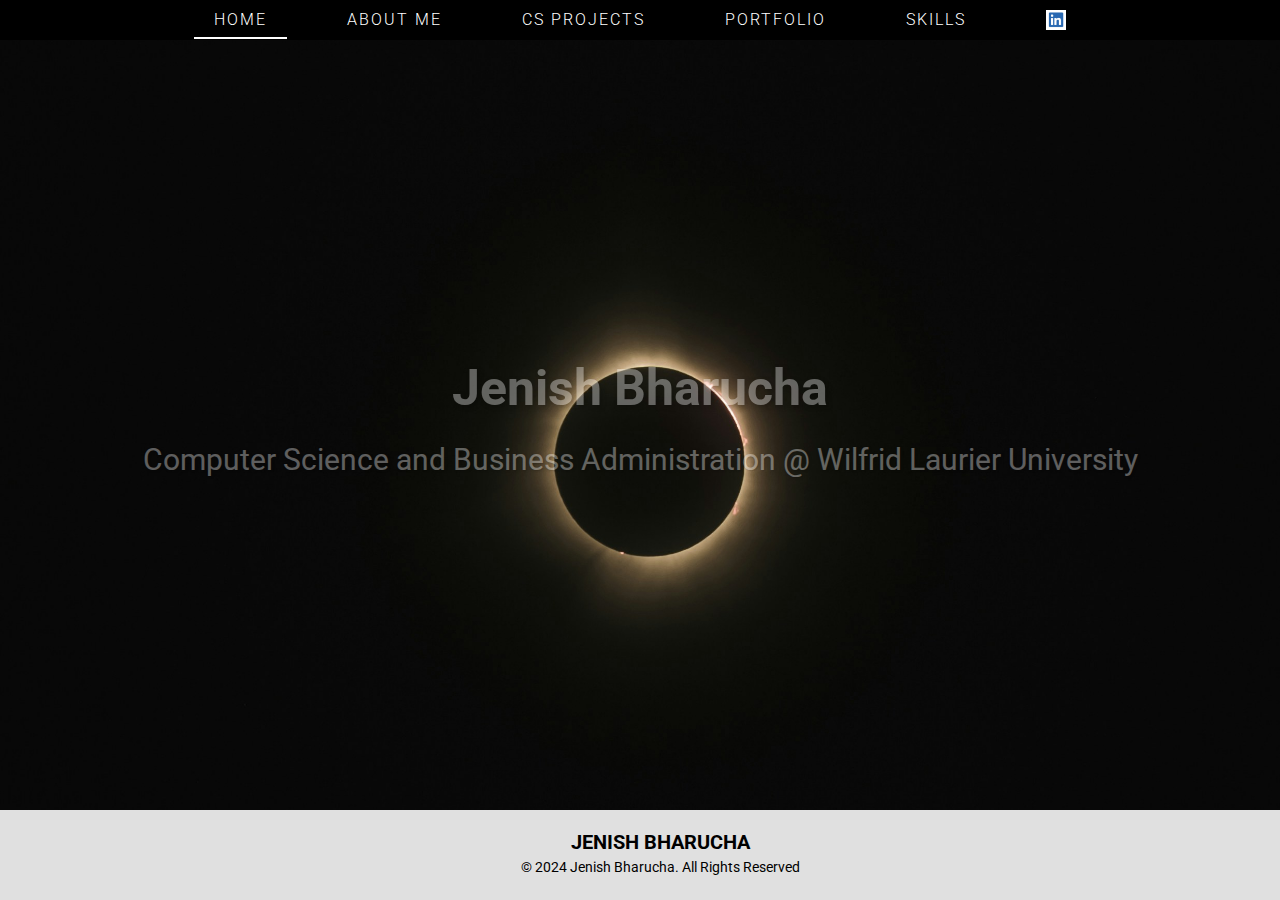
<file: index.html>
<!DOCTYPE html>
<html lang="en">
<head>
    <meta charset="UTF-8">
    <meta name="viewport" content="width=device-width, initial-scale=1.0">
    <title>Jenish Bharucha</title>
    <link rel="stylesheet" href="Indexstyle.css">
    <link href="https://fonts.googleapis.com/css2?family=Roboto:wght@100&display=swap" rel="stylesheet">
    <link href="https://fonts.googleapis.com/css2?family=Raleway:wght@100&display=swap" rel="stylesheet">
</head>
<body>
    <nav class="NavigationBar">
        <div class="NavigationBar__Container"></div>
        <div class="buttons-function">
            <ul class="nav-links">
                <li><button id="home-button" class="section-button" data-section="home">HOME</button></li>
                <li><button id="about-button" class="section-button" data-section="about">ABOUT ME</button></li>
                <li><button id="projects-button" class="section-button" data-section="projects">CS PROJECTS</button></li>
                <li><button id="portfolio-button" class="section-button" data-section="portfolio">PORTFOLIO</button></li>
                <li><button id="skills-button" class="section-button" data-section="skills">SKILLS</button></li>
                <li><a href="https://www.linkedin.com/in/jenish-bharucha-9046a4203/"><img src="images/linkedinLogo.png" alt="LinkedIn Logo" class="nav-logo"></a></li>
            </ul>
        </div>
    </nav>
    <main id="main-content">
        <h2>Jenish Bharucha</h2>
        <div>Computer Science and Business Administration @ Wilfrid Laurier University</div>
    </main>
    <footer class="footer">
        <b>JENISH BHARUCHA</b>
        <p>© 2024 Jenish Bharucha. All Rights Reserved</p>
    </footer>

    <script src="script.js"></script>
</body>
</html>
</file>
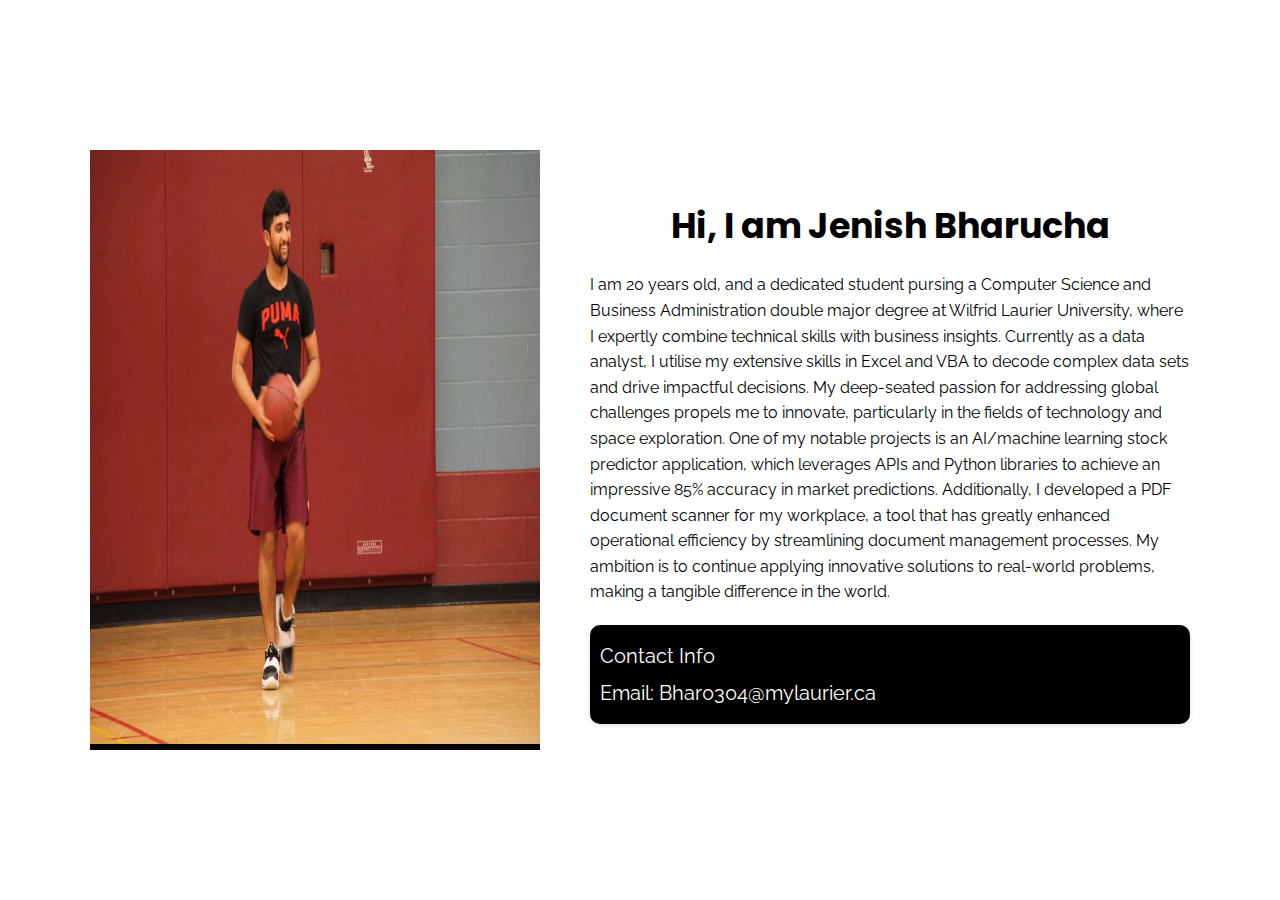
<file: about.html>
<!DOCTYPE html>
<html lang="en">
<head>
    <meta charset="UTF-8">
    <meta name="viewport" content="width=device-width, initial-scale=1.0">
    <title>About Me - Jenish Bharucha</title>
    <link rel="stylesheet" href="Aboutstyle.css">
    <link href="https://fonts.googleapis.com/css2?family=Roboto:wght@100&display=swap" rel="stylesheet">
    <link href="https://fonts.googleapis.com/css2?family=Poppins:wght@400;600&display=swap" rel="stylesheet">
</head>
<body>
    <main id="about-content">
        <div class="about-container">
            <img src="images/Temp.jpg" alt="Jenish Bharucha" class="profile-pic">
            <div class="about-text">
                <h1>Hi, I am Jenish Bharucha</h1>
                <p>I am 20 years old, and a dedicated student pursing a Computer Science and Business Administration double major 
                    degree at Wilfrid Laurier University, where I expertly combine technical skills with business insights. 
                    Currently as a data analyst, I utilise my extensive skills in Excel and VBA to decode complex data sets 
                    and drive impactful decisions. My deep-seated passion for addressing global challenges propels me to innovate, 
                    particularly in the fields of technology and space exploration. 
                    One of my notable projects is an AI/machine learning stock predictor application, 
                    which leverages APIs and Python libraries to achieve an impressive 85% accuracy in market predictions. 
                    Additionally, I developed a PDF document scanner for my workplace, 
                    a tool that has greatly enhanced operational efficiency by streamlining document management processes. 
                    My ambition is to continue applying innovative solutions to real-world problems,
                    making a tangible difference in the world.
                </p>
                <div class="contact-info">
                    <p>Contact Info</p>
                    <p>Email: <a href="mailto:Bhar0304@mylaurier.ca">Bhar0304@mylaurier.ca</a></p>
                </div>
            </div>
        </div>

    </main>
</body>
</html>
<link href="https://fonts.googleapis.com/css2?family=Poppins:wght@400;600&display=swap" rel="stylesheet">
</file>
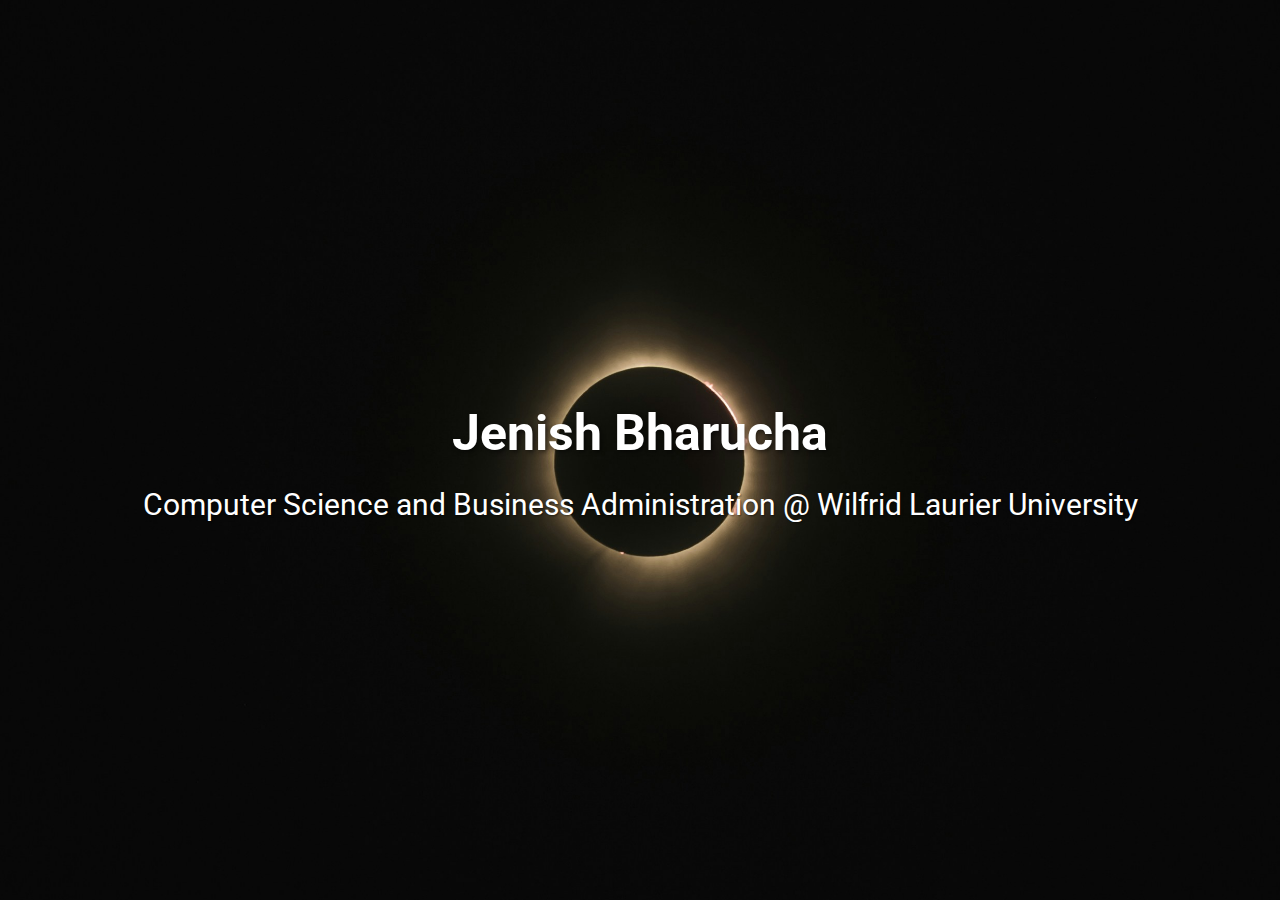
<file: home.html>
<!DOCTYPE html>
<html lang="en">


<head>
    <meta charset="UTF-8">
    <meta name="viewport" content="width=device-width, initial-scale=1.0">
    <title>About</title>
    <link rel="stylesheet" href="Indexstyle.css">
    
    
</head>
<main id="main-content">
    <main id="main-content">
        <h2>Jenish Bharucha</h2>
        <div>Computer Science and Business Administration @ Wilfrid Laurier University</div>
      </main>
</main>
</html>
</file>
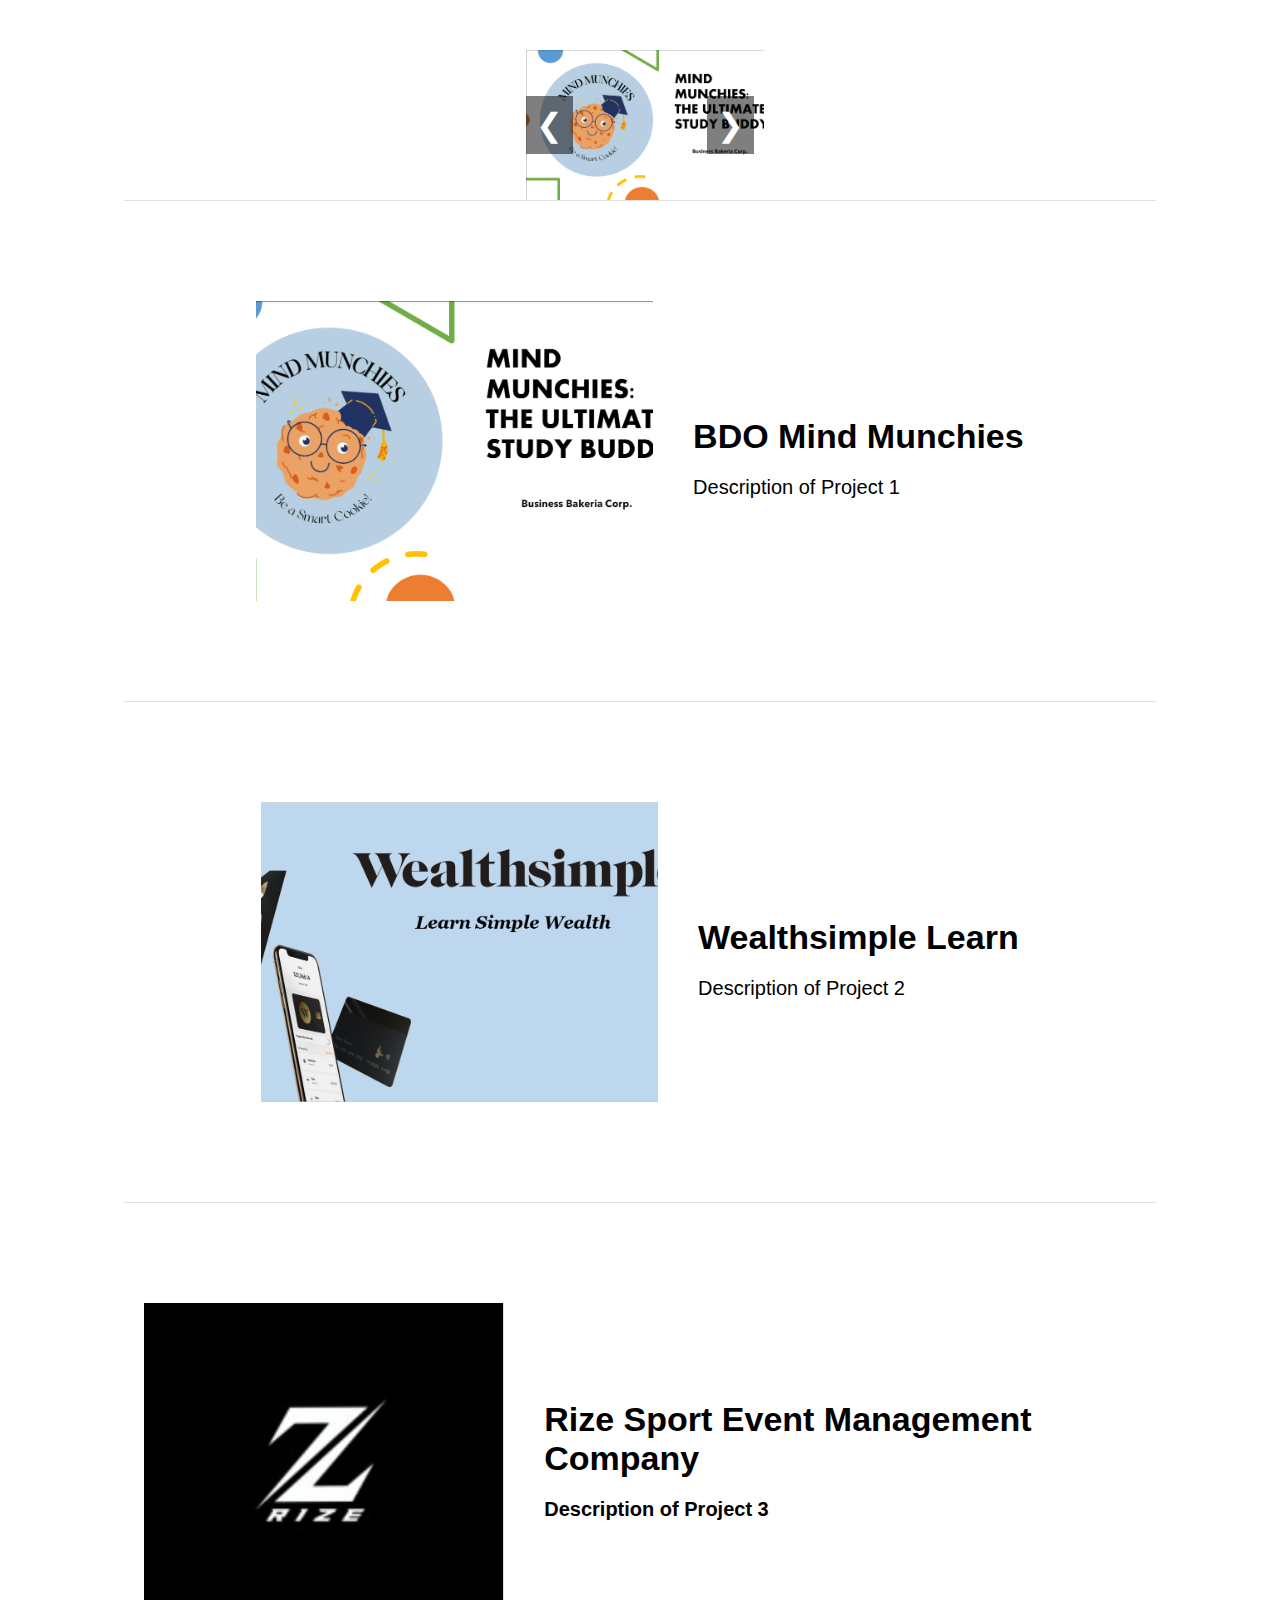
<file: Portfolio.html>
<!DOCTYPE html>
<html lang="en">
<head>
    <meta charset="UTF-8">
    <meta name="viewport" content="width=device-width, initial-scale=1.0">
    <title>Portfolio</title>
    <link rel="stylesheet" href="Portfoliostyles.css">
</head>
<body>
    <main id="main-content">
        <div class="carousel-container">
            <button class="scroll-button left" id="scrollLeft">❮</button>
            <div class="carousel" id="carousel">
                <div class="portfolio-item">
                    <a href="#project1">
                        <img src="images/BDO121.png" alt="Project 1 Image" class="portfolio-image">
                    </a>
                </div>
                <div class="portfolio-item">
                    <a href="#project2">
                        <img src="images/Wealthsimple Learn.png" alt="Project 2 Image" class="portfolio-image">
                    </a>
                </div>
                <div class="portfolio-item">
                    <a href="#project3">
                        <img src="images/RIZE.png" alt="Project 3 Image" class="portfolio-image">
                    </a>
                </div>
                <!-- Add more items as needed -->
            </div>
            <button class="scroll-button right" id="scrollRight">❯</button>
        </div>
        <section id="project1" class="project-section">
            <img src="images/BDO121.png" alt="Project 1 Image" class="section-image">
            <div class="project-details">
                <h3>BDO Mind Munchies</h3>
                <p>Description of Project 1</p>
            </div>
        </section>
        <section id="project2" class="project-section">
            <img src="images/Wealthsimple Learn.png" alt="Project 2 Image" class="section-image">
            <div class="project-details">
                <h3>Wealthsimple Learn</h3>
                <p>Description of Project 2</p>
            </div>
        </section>
        <section id="project3" class="project-section">
            <img src="images/RIZE.png" alt="Project 3 Image" class="section-image">
            <div class="project-details">
                <h3>Rize Sport Event Management Company</h>
                <p>Description of Project 3</p>
            </div>
        </section>
    </main>
</body>
</html>
</file>
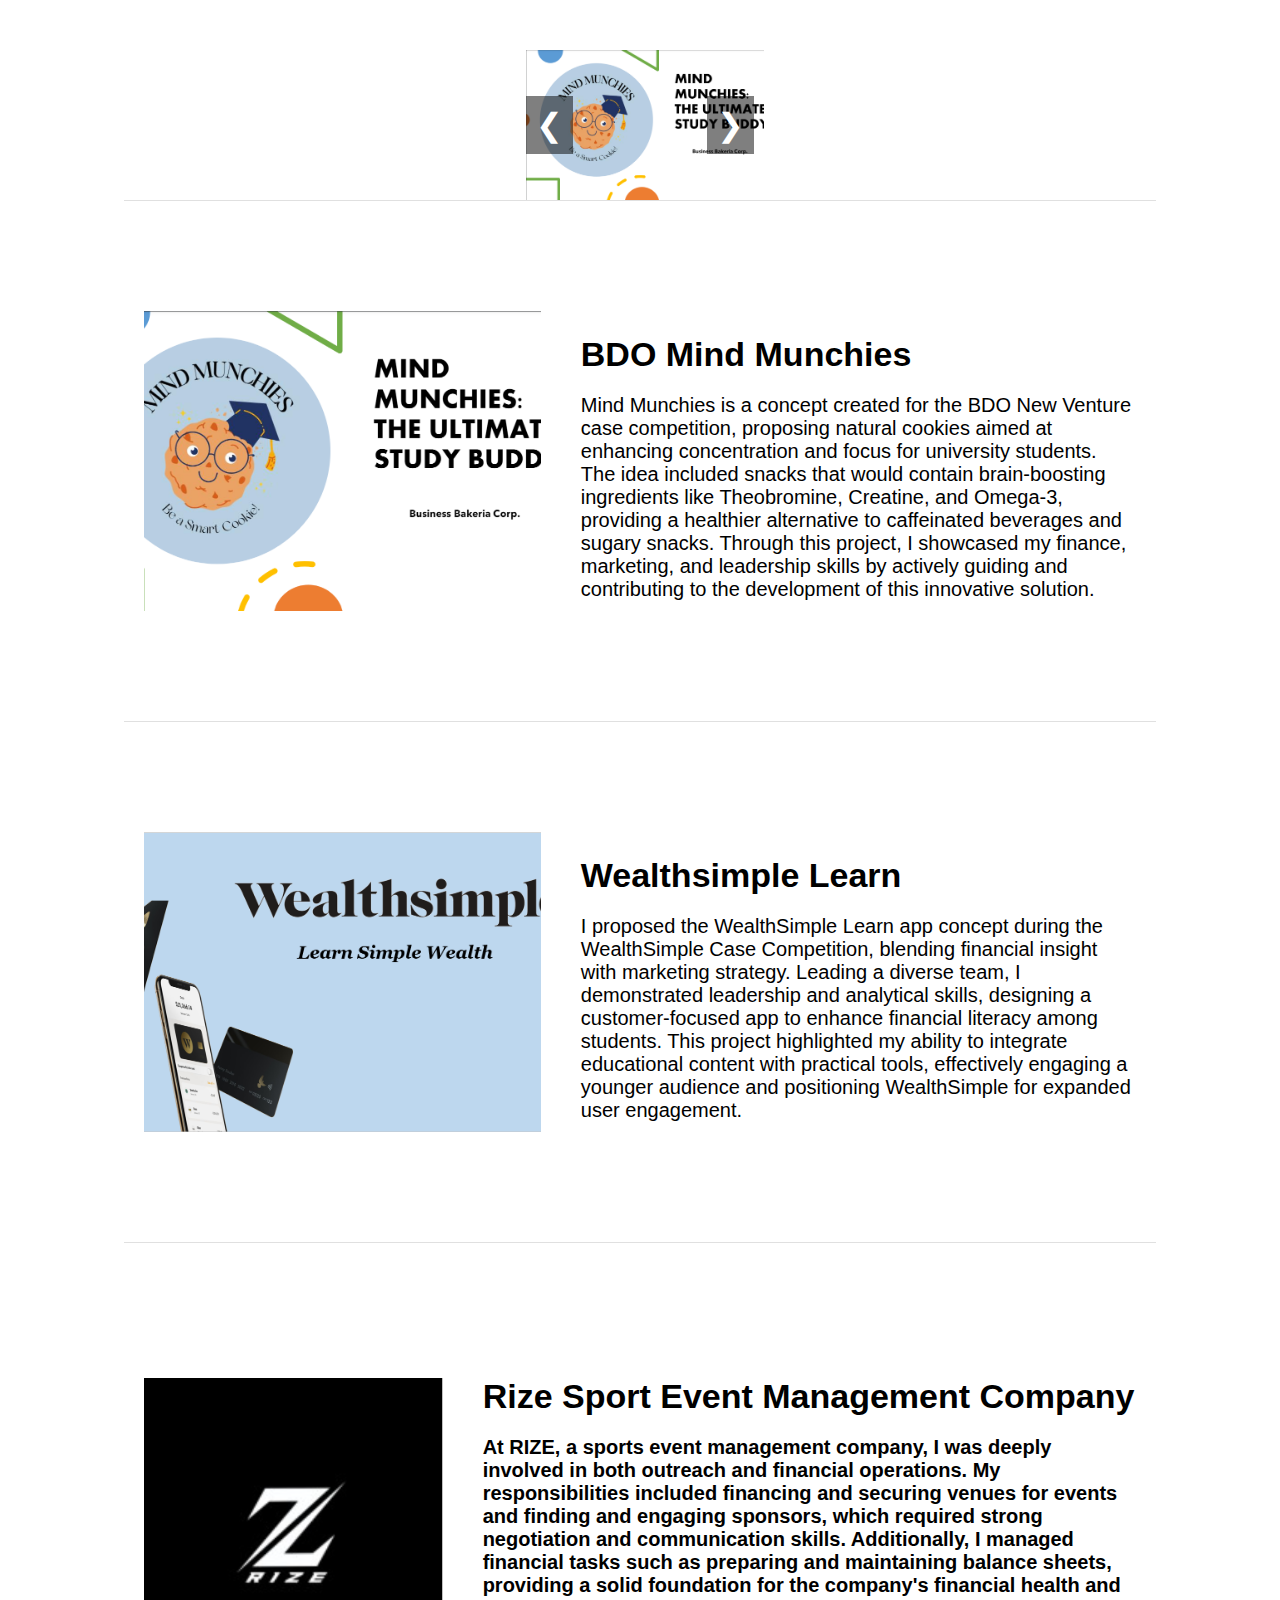
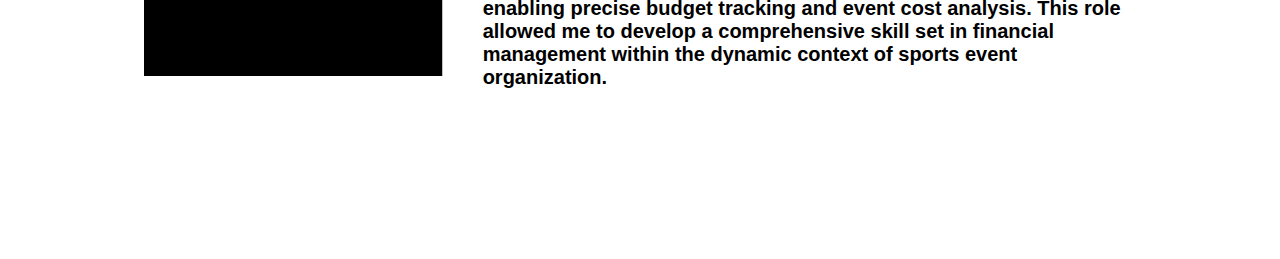
<file: portfolio.html>
<!DOCTYPE html>
<html lang="en">
<head>
    <meta charset="UTF-8">
    <meta name="viewport" content="width=device-width, initial-scale=1.0">
    <title>Portfolio</title>
    <link rel="stylesheet" href="Portfoliostyles.css">
</head>
<body>
    <main id="main-content">
        <div class="carousel-container">
            <button class="scroll-button left" id="scrollLeft">❮</button>
            <div class="carousel" id="carousel">
                <div class="portfolio-item">
                    <a href="#project1">
                        <img src="images/BDO121.png" alt="Project 1 Image" class="portfolio-image">
                    </a>
                </div>
                <div class="portfolio-item">
                    <a href="#project2">
                        <img src="images/Wealthsimple Learn.png" alt="Project 2 Image" class="portfolio-image">
                    </a>
                </div>
                <div class="portfolio-item">
                    <a href="#project3">
                        <img src="images/RIZE.png" alt="Project 3 Image" class="portfolio-image">
                    </a>
                </div>
                <!-- Add more items as needed -->
            </div>
            <button class="scroll-button right" id="scrollRight">❯</button>
            <script src="script.js"></script>
        </div>
        <section id="project1" class="project-section">
            <img src="images/BDO121.png" alt="Project 1 Image" class="section-image">
            <div class="project-details">
                <h3>BDO Mind Munchies</h3>
                <p> Mind Munchies is a concept created for the BDO New Venture case competition, 
                    proposing natural cookies aimed at enhancing concentration and focus for university students. 
                    The idea included snacks that would contain brain-boosting ingredients like Theobromine, Creatine, and Omega-3,
                    providing a healthier alternative to caffeinated beverages and sugary snacks. 
                    Through this project, I showcased my finance, marketing, and leadership skills by actively guiding 
                    and contributing to the development of this innovative solution.</p>
            </div>
        </section>
        <section id="project2" class="project-section">
            <img src="images/Wealthsimple Learn.png" alt="Project 2 Image" class="section-image">
            <div class="project-details">
                <h3>Wealthsimple Learn</h3>
                <p> I proposed the WealthSimple Learn app concept during the WealthSimple Case Competition, 
                    blending financial insight with marketing strategy. 
                    Leading a diverse team, I demonstrated leadership and analytical skills, 
                    designing a customer-focused app to enhance financial literacy among students. 
                    This project highlighted my ability to integrate educational content with practical tools, 
                    effectively engaging a younger audience and positioning WealthSimple for expanded user engagement.</p>
            </div>
        </section>
        <section id="project3" class="project-section">
            <img src="images/RIZE.png" alt="Project 3 Image" class="section-image">
            <div class="project-details">
                <h3>Rize Sport Event Management Company</h>
                <p>At RIZE, a sports event management company, 
                    I was deeply involved in both outreach and financial operations. 
                    My responsibilities included financing and securing venues for events and finding and engaging sponsors, 
                    which required strong negotiation and communication skills. 
                    Additionally, I managed financial tasks such as preparing and maintaining balance sheets, 
                    providing a solid foundation for the company's financial health and enabling precise budget tracking 
                    and event cost analysis. This role allowed me to develop a comprehensive skill set in financial management 
                    within the dynamic context of sports event organization.</p>
            </div>
        </section>
    </main>
</body>
</html>
</file>
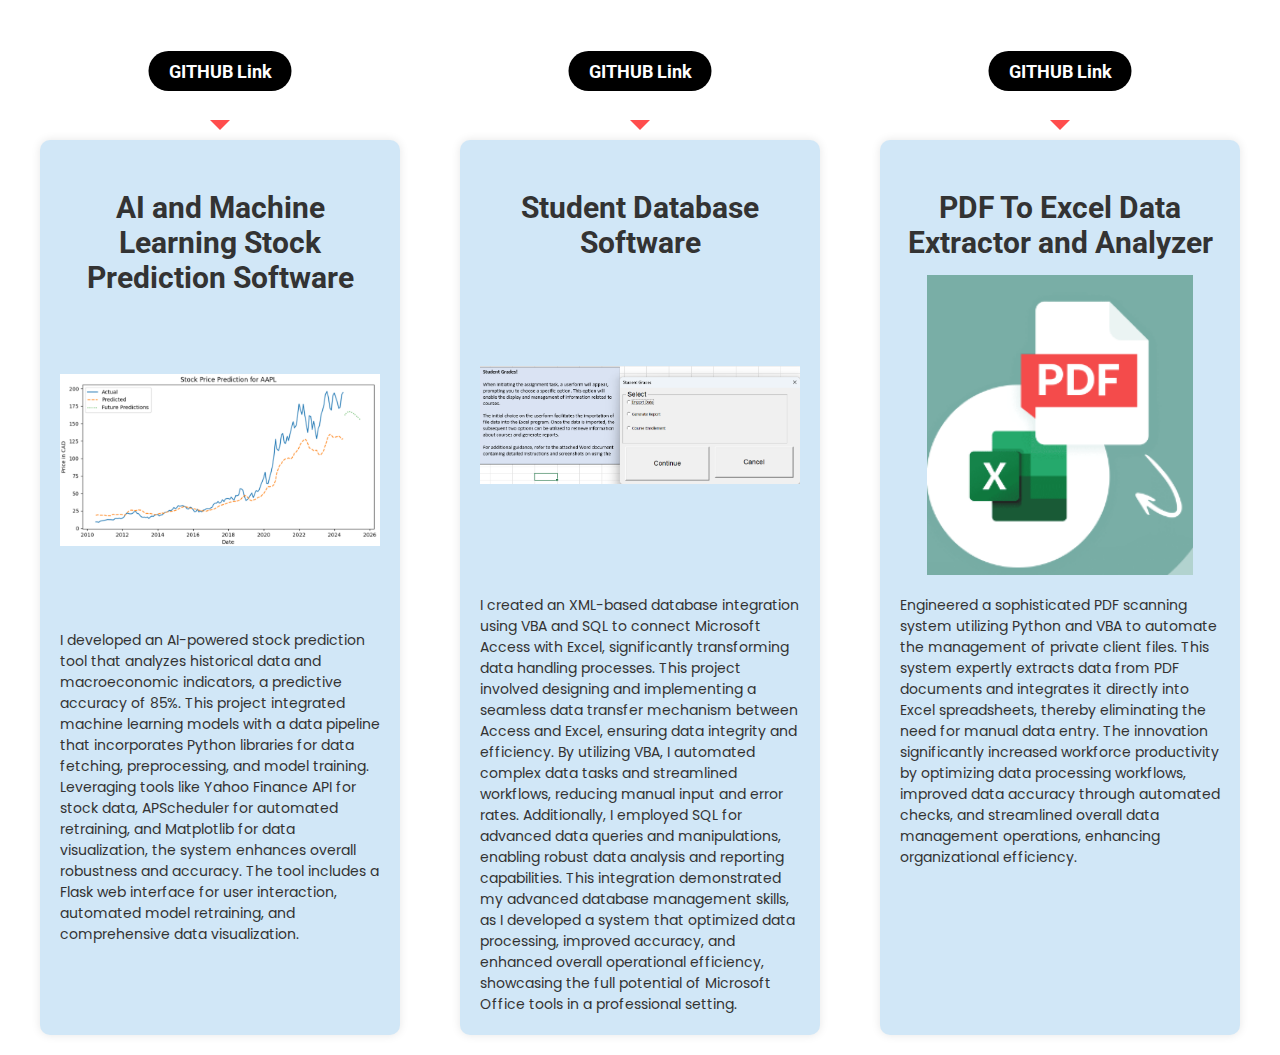
<file: projects.html>
<!DOCTYPE html>
<html lang="en">
<head>
    <meta charset="UTF-8">
    <meta name="viewport" content="width=device-width, initial-scale=1.0">
    <title>Projects</title>
    <link rel="stylesheet" href="Projectstyle.css">
</head>
<body>
    <section class="projects">
        <div class="project-box">
            <a href="https://github.com/jenishb17/AI-Stock-Predictor.git" class="github-link">GITHUB Link</a>
            <div class="arrow"></div>
            <h3>AI and Machine Learning Stock Prediction Software</h3>
            <div class="project">
                <div class="project-image">
                    <img src="images/StockPrediction.png" alt="AI and Machine Learning Stock Prediction Software">
                </div>
                <div class="project-description">
                    <p>I developed an AI-powered stock prediction tool that analyzes historical data and macroeconomic indicators, 
                    a predictive accuracy of 85%. This project integrated machine learning models with a data pipeline that incorporates 
                    Python libraries for data fetching, preprocessing, and model training. Leveraging tools like Yahoo Finance API 
                    for stock data, APScheduler for automated retraining, and Matplotlib for data visualization, 
                    the system enhances overall robustness and accuracy. The tool includes a Flask web interface for user interaction, 
                    automated model retraining, and comprehensive data visualization.
                    </p>
                </div>
            </div>
        </div>
        <div class="project-box">
            <a href="https://github.com/jenishb17/Student-Database.git" class="github-link">GITHUB Link</a>
            <div class="arrow"></div>
            <h3>Student Database Software</h3>
            <div class="project">
                <div class="project-image">
                    <img src="images/StudentDatabase.png" alt="Student Database">
                </div>
                <div class="project-description">
                    <p>
                        I created an XML-based database integration using VBA and SQL to connect Microsoft Access with Excel, 
                        significantly transforming data handling processes. 
                        This project involved designing and implementing a seamless data transfer mechanism between Access and Excel, 
                        ensuring data integrity and efficiency. By utilizing VBA, 
                        I automated complex data tasks and streamlined workflows, 
                        reducing manual input and error rates. 
                        Additionally, I employed SQL for advanced data queries and manipulations, 
                        enabling robust data analysis and reporting capabilities. 
                        This integration demonstrated my advanced database management skills, 
                        as I developed a system that optimized data processing, improved accuracy, 
                        and enhanced overall operational efficiency, 
                        showcasing the full potential of Microsoft Office tools in a professional setting.</p>
                </div>
            </div>
        </div>
        <div class="project-box">
            <a href="#" class="github-link">GITHUB Link</a>
            <div class="arrow"></div>
            <h3>PDF To Excel Data Extractor and Analyzer</h3>
            <div class="project">
                <div class="project-image">
                    <img src="images/PDFExtractor.png" alt="Project 3">
                </div>
                <div class="project-description">
                    <p>Engineered a sophisticated PDF scanning system utilizing Python and VBA to automate 
                        the management of private client files. 
                        This system expertly extracts data from PDF documents and integrates it directly into Excel spreadsheets, 
                        thereby eliminating the need for manual data entry. 
                        The innovation significantly increased workforce productivity by optimizing data processing workflows, 
                        improved data accuracy through automated checks, and streamlined overall data management operations, 
                        enhancing organizational efficiency.</p>
                </div>
            </div>
        </div>
    </section>
</body>
</html>
</file>
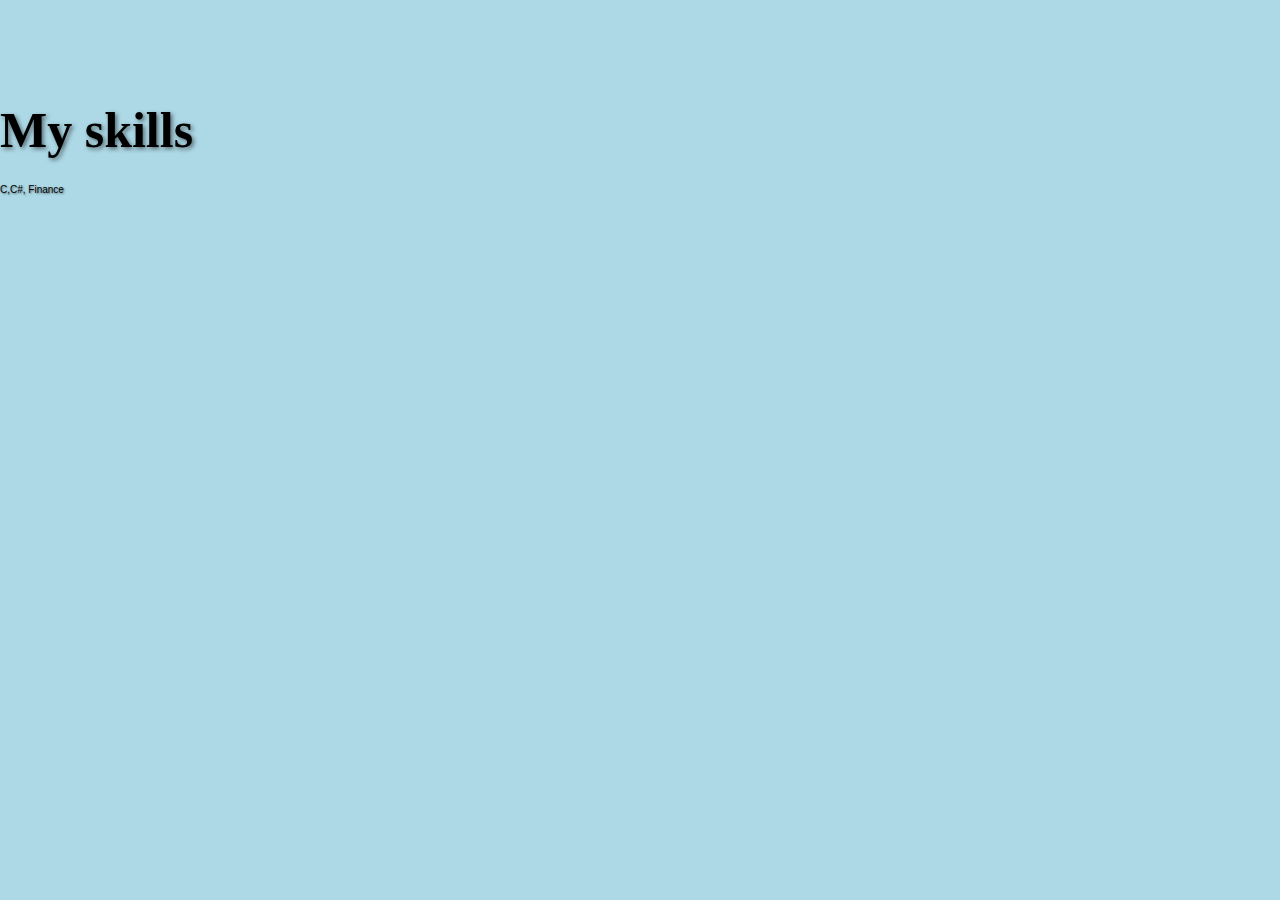
<file: skills.html>
<!DOCTYPE html>
<html lang="en">


<head>
    <meta charset="UTF-8">
    <meta name="viewport" content="width=device-width, initial-scale=1.0">
    <title>About</title>
    <link rel="stylesheet" href="Skillstyle.css">
    
    
</head>
<main id="main-content">
    <main id="main-content">
        <h2>My skills</h2>
        <div>C,C#, Finance</div>
      </main>
</main>
</html>
</file>
<file: Indexstyle.css>
@import url('https://fonts.googleapis.com/css2?family=Roboto:wght@100&display=swap');
/* General settings for content sections, hidden by default */
.content-section {
  display: none;
}

/* Styling for the body, includes background image and font settings */
body {
  font-family: 'Roboto', sans-serif;
  color: #fff;
  background: url('images/background2.jpg') no-repeat center center fixed;
  -webkit-background-size: cover;
  -moz-background-size: cover;
  -o-background-size: cover;
  background-size: cover;
  display: flex;
  flex-direction: column;
  min-height: 100vh;
  margin: 0;
}

/* Navigation bar settings */
.NavigationBar {
  width: 100%;
  height: 20px;
  background: linear-gradient(to bottom, black, transparent);
  background: black;
  justify-content: space-between;
  position: fixed;
  top: 0;
  left: 0;
  z-index: 1000;
  
  padding: 10px 0; /* Added padding for better visibility */
}

/* Container for navigation items within the navigation bar */
.NavigationBar__Container {
  max-width: 1200px;
  margin: auto;
  padding: 0 20px;
}

/* Unordered list styling for navigation links */
.nav-links {
  list-style: none;
  margin: 0;
  padding: 0;
  display: flex;
  justify-content: center;
}

/* Individual list items within the navigation */
.nav-links li {
  margin: 0 20px;
}

/* Button styling within navigation links */
.nav-links button {
  background: none;
  border: none;
  color: #fff;
  font-size: 16px;
  padding: 10px 20px;
  cursor: pointer;
  position: relative;
  overflow: hidden;
  text-decoration: none;
  font-family: 'Roboto', sans-serif;
  font-weight: 300;
  letter-spacing: 2px;
  display: inline-block;
  top: -10px;
}

/* Pseudo-element for animated underline effect */
.nav-links button::before {
  content: '';
  position: absolute;
  width: 0;
  height: 2px;
  bottom: 0;
  left: 50%;
  background-color: #fff;
  transition: width 0.3s ease, left 0.3s ease;
}

/* Hover and active state styling for buttons */
.nav-links button:hover::before, .nav-links button.active::before {
  width: 100%;
  left: 0;
  text-decoration: dotted;
}

/* Additional styles for the active state of buttons */
.nav-links button.active {
  
  text-decoration: dotted;
}

/* LinkedIn logo styling */
.nav-links img {
  width: 20px;
  height: auto;
  cursor: pointer;
  padding: 10px 20px;
  position: relative;
  top: -10px;
}

/* Main content styling */
#main-content {
  flex: 1;
  display: flex;
  flex-direction: column;
  justify-content: center;
  align-items: center;
  text-align: center;
  width: 100%;
  color: white;
  font-size: 24px;
  transition: opacity 0.5s ease-in-out; 
  opacity: 1; 
}

/* Heading styles within the main content */
#main-content h2 {
  font-size: 50px;
  margin: 0.5em 0;
  text-shadow: 2px 2px 4px rgba(0,0,0,0.5);
}

/* Paragraph styles within the main content */
#main-content div {
  font-size: 30px;
  text-shadow: 1px 1px 2px rgba(0,0,0,0.5);
}

/* Additional heading styles */
h2 {
  font-size: 60px;
  font-family: 'Roboto', sans-serif;
  margin-top: 0;
}

/* Footer styling */
.footer {
  background: #e0e0e0;
  padding: 20px;
  text-align: center;
  width: 100%;
}

/* Footer text styling */
.footer b {
  margin: 5px 0;
  font-size: 20px;
  color: #000;

}
.footer p {
  margin: 5px 0;
  font-size: 14px;
  color: #000;
}
</file>
<file: Aboutstyle.css>
@import url('https://fonts.googleapis.com/css2?family=Raleway:wght@100&display=swap');
@import url('https://fonts.googleapis.com/css2?family=Roboto:wght@100&display=swap');
@import url('https://fonts.googleapis.com/css2?family=Poppins:wght@400;600&display=swap');
/* General settings for body */
body {
    font-family: 'Roboto', sans-serif;
    margin: 0;
    padding: 0;
    color: #000;
    background: none;
    background-color: white; /* Changed background to white */
}

/* Main content styling */
#about-content {
    padding-top: 100px;
    text-align: center;
}

/* Container for about section */
.about-container {
    display: flex;
    justify-content: center;
    align-items: center;
    padding: 50px;
}
.black-box {
    position: relative;
    top: 20px;
    left: 110px;
    width: 300px;
    height: 300px;
    background-color: black;
    z-index: -1;
}

/* Profile picture styling */
.profile-pic {
    max-width: 450px;
    margin-right: 50px;
    height: 600px;
}

/* About text styling */
.about-text {
    max-width: 600px;
    color: black;
}

/* Heading styles within the about text */
.about-text h1 {
    font-size: 35px;
    margin-bottom: 20px;
    font-family: 'Poppins', sans-serif;
}

/* Paragraph styles within the about text */
.about-text p {
    font-size: 16px;
    line-height: 1.6;
    font-family: 'Raleway', sans-serif;
    text-align: left;
}
.contact-info {
    width: auto;
    padding: 10px;
    margin-top: 20px;
    background-color:  black;  /* Light grey background */
    border-radius: 10px;  /* Rounded corners */
    text-align: center;
    box-shadow: 0 2px 5px rgba(0,0,0,0.1);  /* subtle shadow for depth */
    font-family:'Times New Roman', Times, serif  /* consistent font style */
}
.contact-info p {
    margin: 5px 0;  /* space between text lines */
    color: white;  /* dark grey text for better readability */
    font-size: 20px;
}
.contact-info a {
    color: white;  /* standard link color */
    text-decoration: none;  /* no underline */
 
}
.contact-info a:hover {
    text-decoration: underline;  /* underline on hover for better user interaction */
}
</file>
<file: Portfoliostyles.css>
/* Portfoliostyles.css */
body {
  font-family: 'Roboto', sans-serif;
  margin: 0;
  padding: 0;
  background: none;
  background-color: white;
}

#main-content {
  text-align: center;
  padding: 50px 20px;
}

.carousel-container {
  position: relative;
  width: 20%;
  overflow: hidden;
  display: flex;
  align-items: center;
  margin: 0 auto;
}

.carousel {
  display: flex;
  transition: transform 0.5s ease-in-out;
  overflow: hidden;
  scroll-behavior: smooth;
}

.portfolio-item {
  min-width: calc(33.33% - 20px); /* Adjusted to fit 3 items within 100% container width */
  margin: 0 10px;
  text-decoration: none;
  color: black;
  flex-shrink: 0;
}

.portfolio-image {
  width: 100%;
  height: 150px;
  object-fit: cover;
  display: flex;
  justify-content: center;
  align-items: center;
}

.scroll-button {
  background-color: rgba(0, 0, 0, 0.5);
  color: white;
  border: none;
  cursor: pointer;
  padding: 10px;
  position: absolute;
  top: 50%;
  transform: translateY(-50%);
  z-index: 10;
  font-size: 2em;
}

.scroll-button.left {
  left: 10px;
}

.scroll-button.right {
  right: 10px;
}

.project-section {
  display: flex;
  align-items: center;
  padding: 100px 20px;
  border-top: 1px solid #e0e0e0;
  margin-top: 50px;
  justify-content: center;
  color: black;
  width: 80%;
  margin: 0 auto;
}

.section-image {
  width: 40%;
  height: 300px;
  object-fit: cover;
  margin-right: 40px;
  color: black;
}

.project-details {
  text-align: left;
  max-width: 100%;
}

.project-details h3 {
  font-size: 34px;
  margin-bottom: 20px;
  width: 100%;
}

.project-details p {
  font-size: 20px;
}
</file>
<file: Projectstyle.css>
@import url('https://fonts.googleapis.com/css2?family=Raleway:wght@100&display=swap');
@import url('https://fonts.googleapis.com/css2?family=Roboto:wght@100&display=swap');
@import url('https://fonts.googleapis.com/css2?family=Poppins:wght@400;600&display=swap');

body {
  font-family: 'Roboto', sans-serif;
  color: #333;
  background: white;
  margin: 0;
  padding: 20px;
}

.projects {
  display: flex;
  justify-content: space-around;
  flex-wrap: wrap;
  gap: 20px;
  margin-top: 60px; /* Add space at the top if needed */
}

.project-box {
  background: #d1e7f7; /* Light blue color for the boxes */
  border-radius: 10px; /* Rounded corners */
  width: 320px; /* Fixed width for each box */
  padding: 20px; /* Padding inside the box */
  box-shadow: 0 0 10px rgba(0, 0, 0, 0.1); /* Light shadow for depth */
  color: #333; /* Dark text color */
  text-align: center; /* Center align text */
  position: relative; /* To position the link button */
  margin-top: 60px; /* Space between the top and the box */
}

.github-link {
  display: inline-block;
  background: #000000; /* Red color for the button */
  color: white; /* White text color */
  padding: 10px 20px;
  border-radius: 20px; /* Rounded corners */
  text-decoration: none; /* Remove underline */
  font-weight: bold;
  position: absolute; /* Position above the box */
  top: -10%; /* Raise higher */
  left: 50%;
  height: 20px;
  transform: translateX(-50%);
  font-size: 18px;
}

.arrow {
  width: 0; 
  height: 0; 
  border-left: 10px solid transparent;
  border-right: 10px solid transparent;
  border-top: 10px solid #ff4d4d; /* Same color as the button */
  position: absolute;
  top: -20px; /* Raise higher */
  left: 50%;
  transform: translateX(-50%);
}

.project-box h3 {
  font-size: 30px; /* Adjusted font size for headings */
  color: #333; /* Dark text color */
  margin-top: 30px; /* Space to accommodate the link button */
  margin-bottom: 15px; /* Space below the heading */
}

.project {
  display: flex;
  flex-direction: column;
  align-items: center; /* Center align items */
}

.project-image {
  width: 100%;
  height: 300px; 
  margin-bottom: 20px; /* Space below the image */
}

.project-image img {
  width: 100%;
  height: 100%;
  object-fit: contain; /* Ensure images fit within the given dimensions */
  border-radius: 5px; /* Slightly rounded corners for images */
}

.project-description p {
  font-size: 14px;
  color: #333; /* Dark text color */
  margin: 0; /* Remove margin from paragraphs */
  font-family: 'Poppins', sans-serif;
  text-align: left; /* Align text to the left for readability */
}
</file>
<file: Skillstyle.css>
body {
  font-family: 'Roboto', sans-serif;
  color: #fff;
  background: lightblue;
  margin: 0;
  display: flex;
  justify-content: center;
  align-items: center;
  height: 100vh;
}
  .NavigationBar {

    background: black; 
  }
  
  
  #main-content {
    position: absolute; 
    top: 15%; 
    left: 50%; 
    transform: translate(-50%, -50%); 
    text-align: left; 
    width: 100%; 
    color: black; 
    font-size: 24px; 
  }
  #main-content h2 {
    font-size: 50px; 
    margin: 0.5em 0; 
    text-shadow: 2px 2px 4px rgba(0,0,0,0.5); 
 
  }
  

  #main-content div {
    font-size: 10px; 
    text-shadow: 1px 1px 2px rgba(0,0,0,0.5); 
  }
  
  h2 {
    font-size: 60px;
    font-family: Georgia, 'Times New Roman', Times, serif;
    margin-top: 0;
  }
</file>
